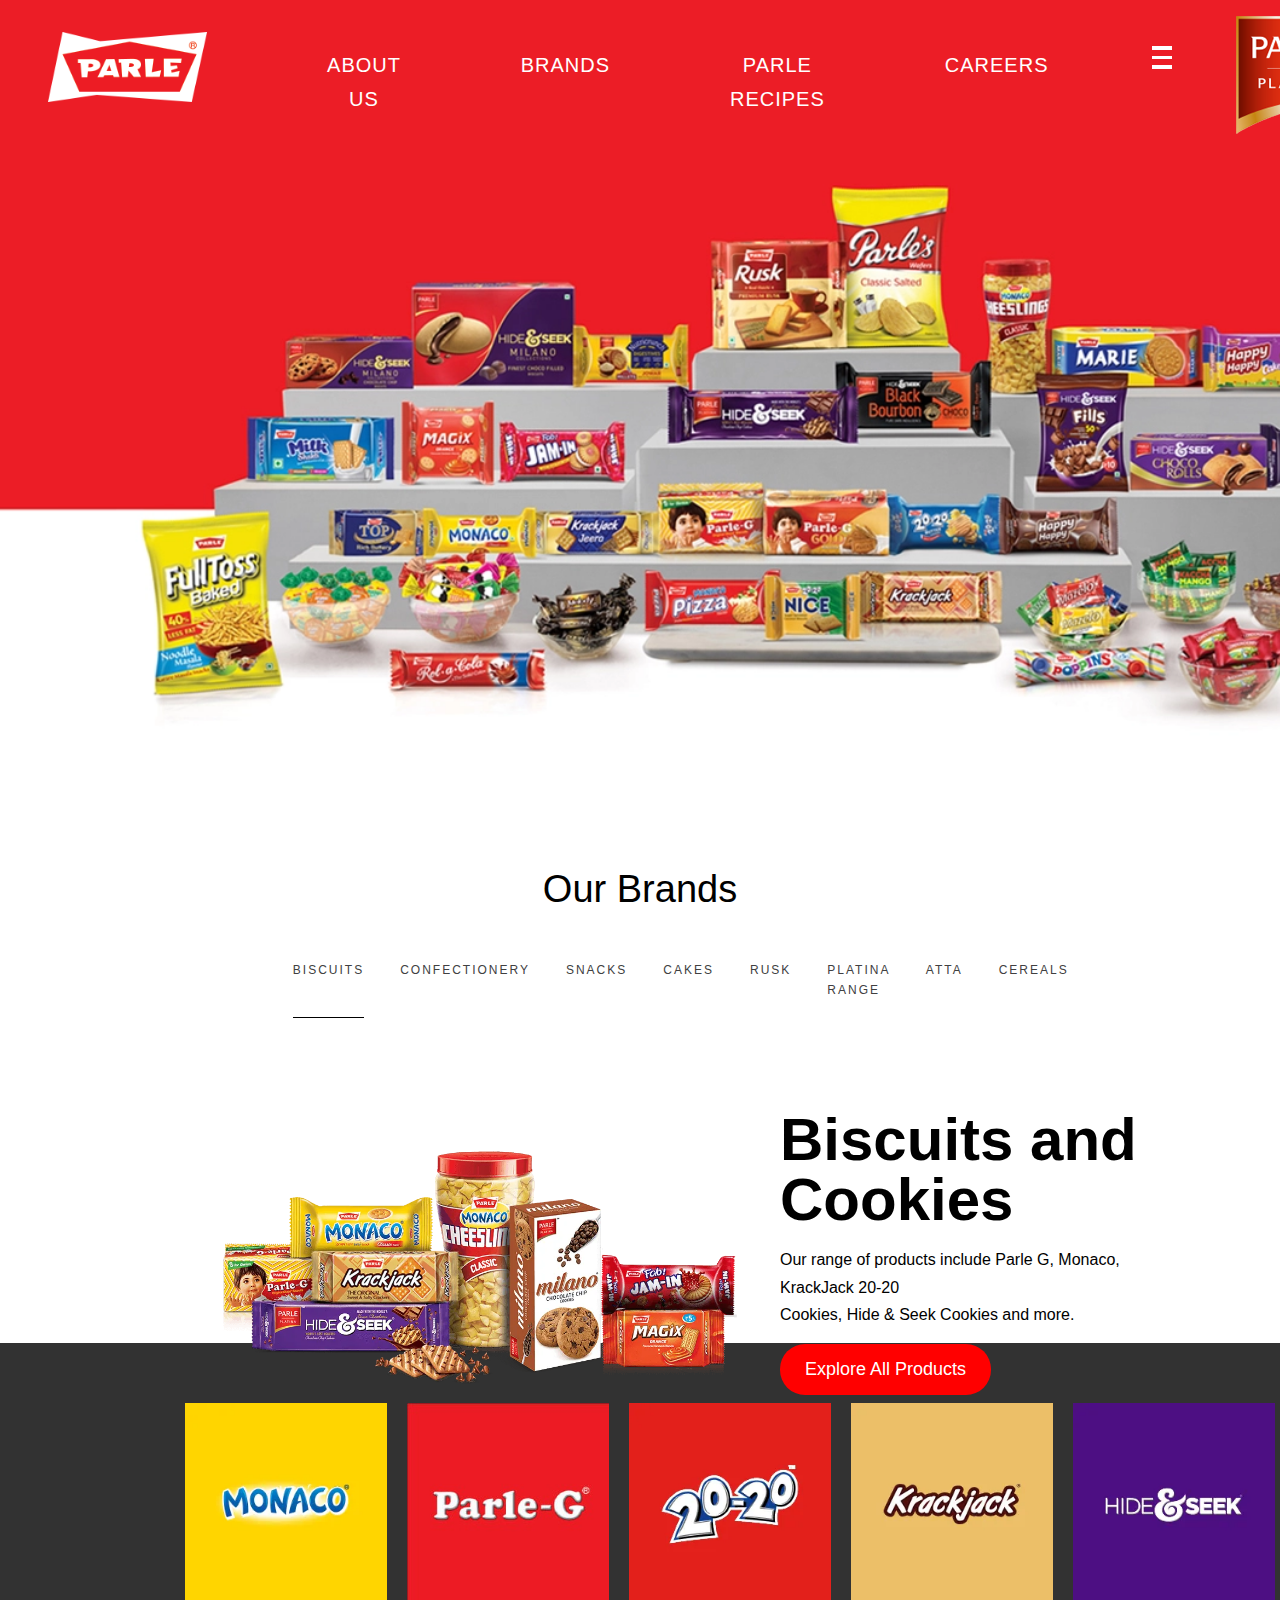
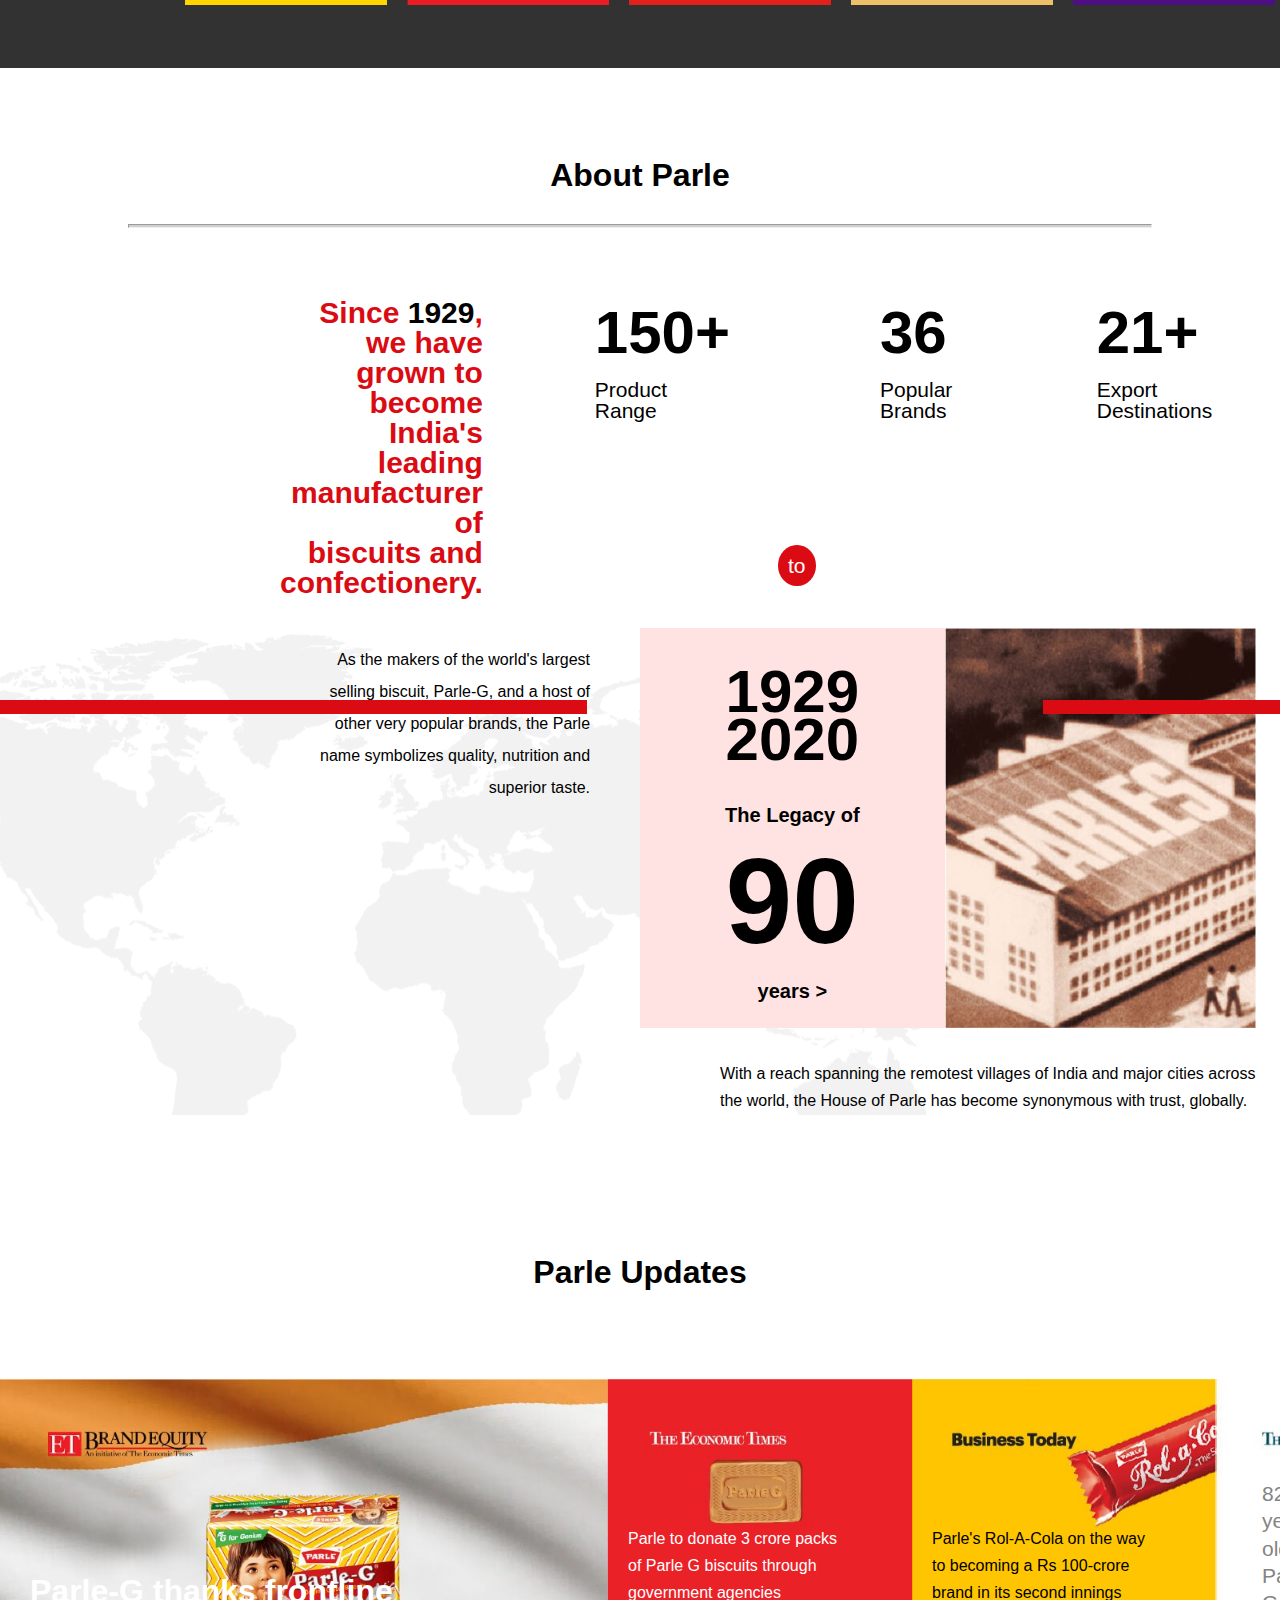
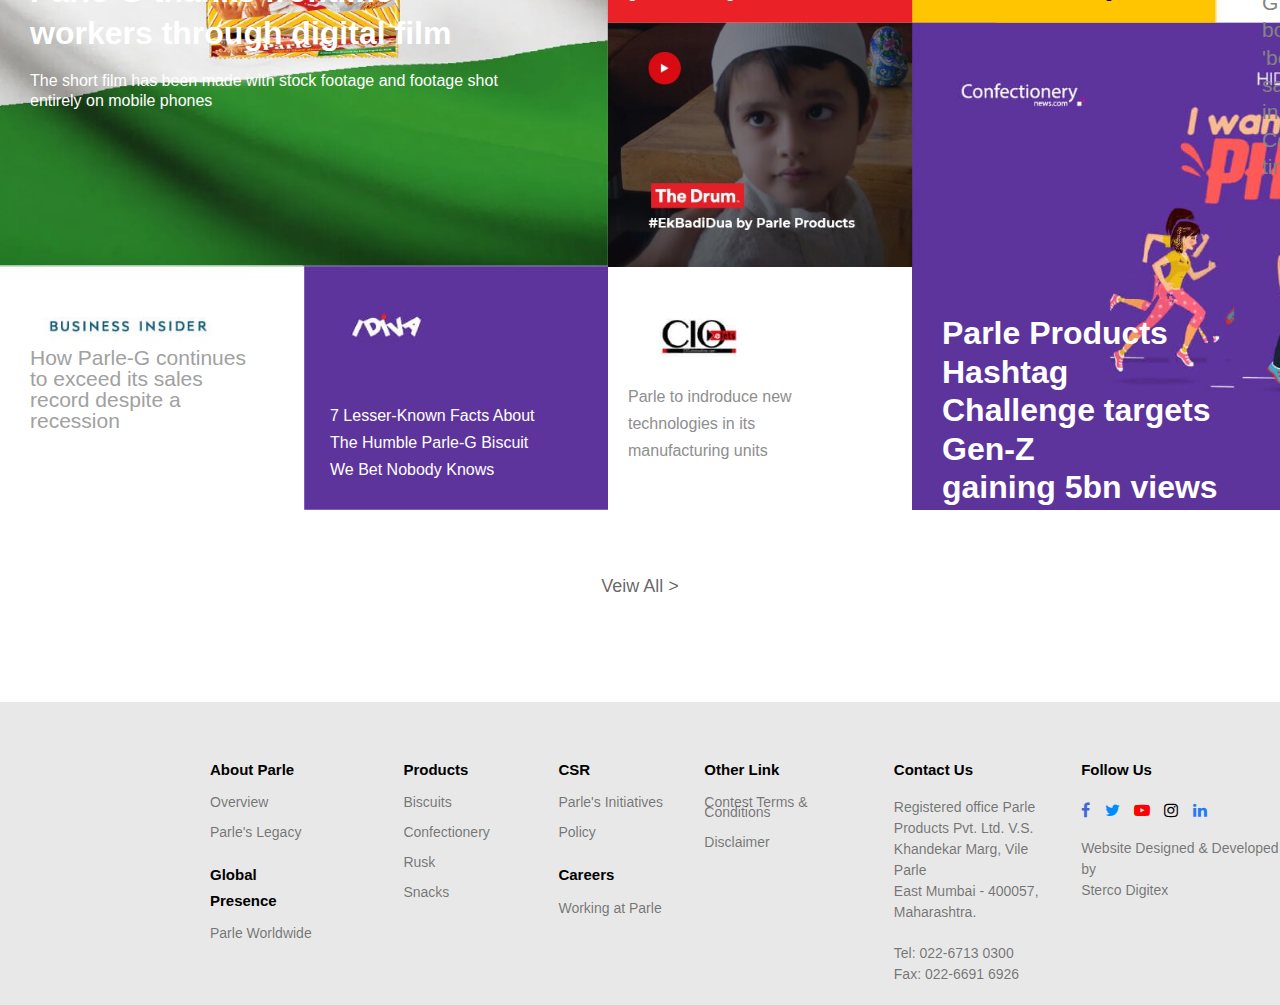
<file: index.html>
<html>
    <head>
        <title>
            welcome to parle product
        </title>
        <link href="style.css" type="text/css" rel="stylesheet">
        <link href="footer.css" type="text/css" rel="stylesheet">
        <link rel="shortcut icon" href="./image/slides/favicon.ico" type="image/x-icon" />
        <link rel="stylesheet" href="https://cdnjs.cloudflare.com/ajax/libs/font-awesome/4.7.0/css/font-awesome.min.css">
    </head>
    <body>
        <!-- main head -->
        <div class="header">
            <div id="main" class="main-menu">
                <img class="home-logo" src="image/home_logo.png" >
                <ul>
                    <li>about us</li>
                    <li>brands</li>
                    <li>parle recipes</li>
                    <li>careers</li>
                </ul>
                <div class="menu-bar">
                    <div class="bar"></div>
                    <div class="bar"></div>
                    <div class="bar"></div>
                </div>
                <img class="home-logo2" src="image/logo2.png">
            </div>
        </div>
        <!-- part 2 -->
        <div class="section-1">
            <p>Our Brands</p>
            <ul>
                <li style="border-bottom: 1px solid black"> BISCUITS</li>
                <li>CONFECTIONERY</li>
                <li>SNACKS</li>
                <li>CAKES</li>
                <li>RUSK</li>
                <li>PLATINA RANGE</li>
                <li>ATTA</li>
                <li>CEREALS</li>
            </ul>
        </div>
        
        <div class="section-2">
            <div class="s2-1">
                <img src="image/1CategoryImg_1CategoryImg_biscuits.webp" alt="">
            </div>
           
            <div class="s2-2">
                <p class="texts2">Biscuits and<br>Cookies</p>
                <p>Our range of products include Parle G, Monaco, KrackJack 20-20<br> Cookies, Hide & Seek Cookies and more.</p>
                <button>Explore All Products</button>
            </div>
        </div>
        <div class="bg-s2"></div>
        

        <div class="section-slide">
            <img src="image/slides/1prdtlogo_1prdtlogo_brand-04.webp" alt="">
            <img src="image/slides/2prdtlogo_2prdtlogo_logo_img1.webp" alt="">
            <img src="image/slides/3prdtlogo_3prdtlogo_brand-02.webp" alt="">
            <img src="image/slides/5prdtlogo_5prdtlogo_brand-03.webp" alt="">
            <img src="image/slides/7prdtlogo_7prdtlogo_brand-10.webp" alt="">
        </div>

        <div class="section-3">
            <h1>About Parle</h1>
            <hr>
        </div>
<!-- section 4 start-->
        <div class="section-4">
            
            <div class="s4-left">
                <div class="s4-left1">
                    <p>Since <span class="s4-num">1929</span>, we have<br>
                        grown to become<br>
                        India's leading<br>
                        manufacturer of<br>
                        biscuits and<br>
                        confectionery.</p>
                </div>
                <div class="s4-flexbox">
                    <div><h1>150+</h1><p>Product<br>Range</p></div>
                    <div><h1>36</h1><p>Popular<br>Brands</p></div>
                    <div><h1>21+</h1><p>Export<br>Destinations</p></div>
                </div>
            </div>
            <div class="section-4_2">
                <div class="s4-left2">
                
                    <div class="s4-lefttext">
                        <p>As the makers of the world's largest<br>
                            selling biscuit, Parle-G, and a host of<br>
                            other very popular brands, the Parle<br>
                            name symbolizes quality, nutrition and<br>
                            superior taste.</p>
                    </div>
                   
                     <div class="s4-flexbox1">
                        <div class="s4-date">
                            <h1>1929<br>
                                2020</h1>
                                <p>The Legacy of</p><br>
                                <span class="s4-text1">90</span><br>
                               <p>years ></p> 
                        

                        </div>
                        <div>
                            <img src="image/home_about.jpg" alt="">
                        </div>
                    </div>
                </div>
                <div class="s4-text3">
                    <p>With a reach spanning the remotest villages of India and major cities across<br>
                        the world, the House of Parle has become synonymous with trust, globally.</p>
                </div>
            </div>

        </div>
        <div class="red-line1"></div>
        <div class="red-line2"></div>
        <div class="red-text">to</div>

<!-- section 4 ends -->
        <div class="head-text"><h1>Parle Updates</h1></div>
        <div class="section-image">
            <div>
                <img class="img-large" src="image/2hm-2hm-img1.webp" alt="">
                <div class="text-over"><h1>Parle-G thanks frontline<br>workers through digital film</h1>
                    <p>The short film has been made with stock footage and footage shot<br>entirely on mobile phones</p>
                </div>
                <div class="flexbox">
                    <img src="image/29hm-29hm-news6.webp" alt="">
                    <p class="text-over4">How Parle-G continues<br>to exceed its sales<br> record despite a<br>recession</p>
                   
                    <img src="image/31hm-31hm-news5.webp" alt="">
                    <p class="text-over5">7 Lesser-Known Facts About<br>The Humble Parle-G Biscuit<br>We Bet Nobody Knows</p>
                </div>

            </div>
            <div class="block">
                <p class="text-over1">Parle to donate 3 crore packs<br>of Parle G biscuits through<br>government agencies</p>
                <img src="image/4hm-4hm-new3.webp" alt="">
                <img src="image/3hm-3hm-news8.webp" alt="">
                <p class="text-over6">Parle to indroduce new<br>technologies in its<br>manufacturing units</p>
                <img src="image/19hm-19hm-news4.webp" alt="">
            </div>
            <div>
                <div class="flexbox">
                    <img src="image/20hm-20hm-news2.webp" alt="">
                    <p class="text-over2">Parle's Rol-A-Cola on the way<br>to becoming a Rs 100-crore<br>brand in its second innings</p>
                    <img src="image/6hm-6hm-news7.webp" alt="">
                    <p class="text-over3">82-year-old Parle-G<br>books 'best sales' in<br>Covid times</p>
                </div>
                <h1 class="text-over7">Parle Products Hashtag<br>Challenge targets Gen-Z<br>gaining 5bn views with its<br>GIF videos</h1>
                <img class="img-large" src="image/30hm-30hm-news3.webp" alt="">
                
            </div>   
        </div>
        <div class="veiwall"><p>Veiw All ></p></div>
<!-- section 4 ends -->
<!-- 
    footer starts
 -->
        <footer>
            <div>
                <h5>About Parle</h5>
                <p>Overview</p>
                   <p> Parle's Legacy</p>
                <h5>Global Presence</h5>
                <p>Parle Worldwide</p>
            </div>
            <div>
                <h5>Products</h5>
                    <p>Biscuits</p>
                    <p> Confectionery</p>
                    <p>Rusk</p> 
                    <p>Snacks</p>

            </div>
            <div>
                <h5>CSR</h5>
                    <p>Parle's Initiatives</p>
                    <p>Policy</p> 
                <h5>Careers</h5>
                    <p>Working at Parle</p>

            </div>
            <div>
                <h5>Other Link</h5>
                <p>Contest Terms & Conditions</p>
                   <p> Disclaimer</p>

            </div>
            <div class="contact">
                <h5>Contact Us</h5>
                <p>Registered office Parle<br>
                    Products Pvt. Ltd. V.S.<br>
                    Khandekar Marg, Vile Parle<br>
                    East Mumbai - 400057,<br>
                    Maharashtra.</p>
                    <p>Tel: 022-6713 0300<br>
                        Fax: 022-6691 6926</p>

            </div>
            <div class="contact">
                <h5>Follow Us</h5>
                <i class="fa fa-facebook" style="color:rgb(65, 102, 213);"></i>
                <i class="fa fa-twitter" style="color:rgb(0, 140, 255);"></i>
                <i class="fa fa-youtube-play" style="color:red;"></i>
                <i class="fa fa-instagram" style="color:rgb(0, 0, 0);"></i>
                <i class="fa fa-linkedin" style="color:rgb(33, 124, 243);"></i>
                <p>Website Designed & Developed by<br>Sterco Digitex</p>

            </div>  
        </footer>


</html>
</file>
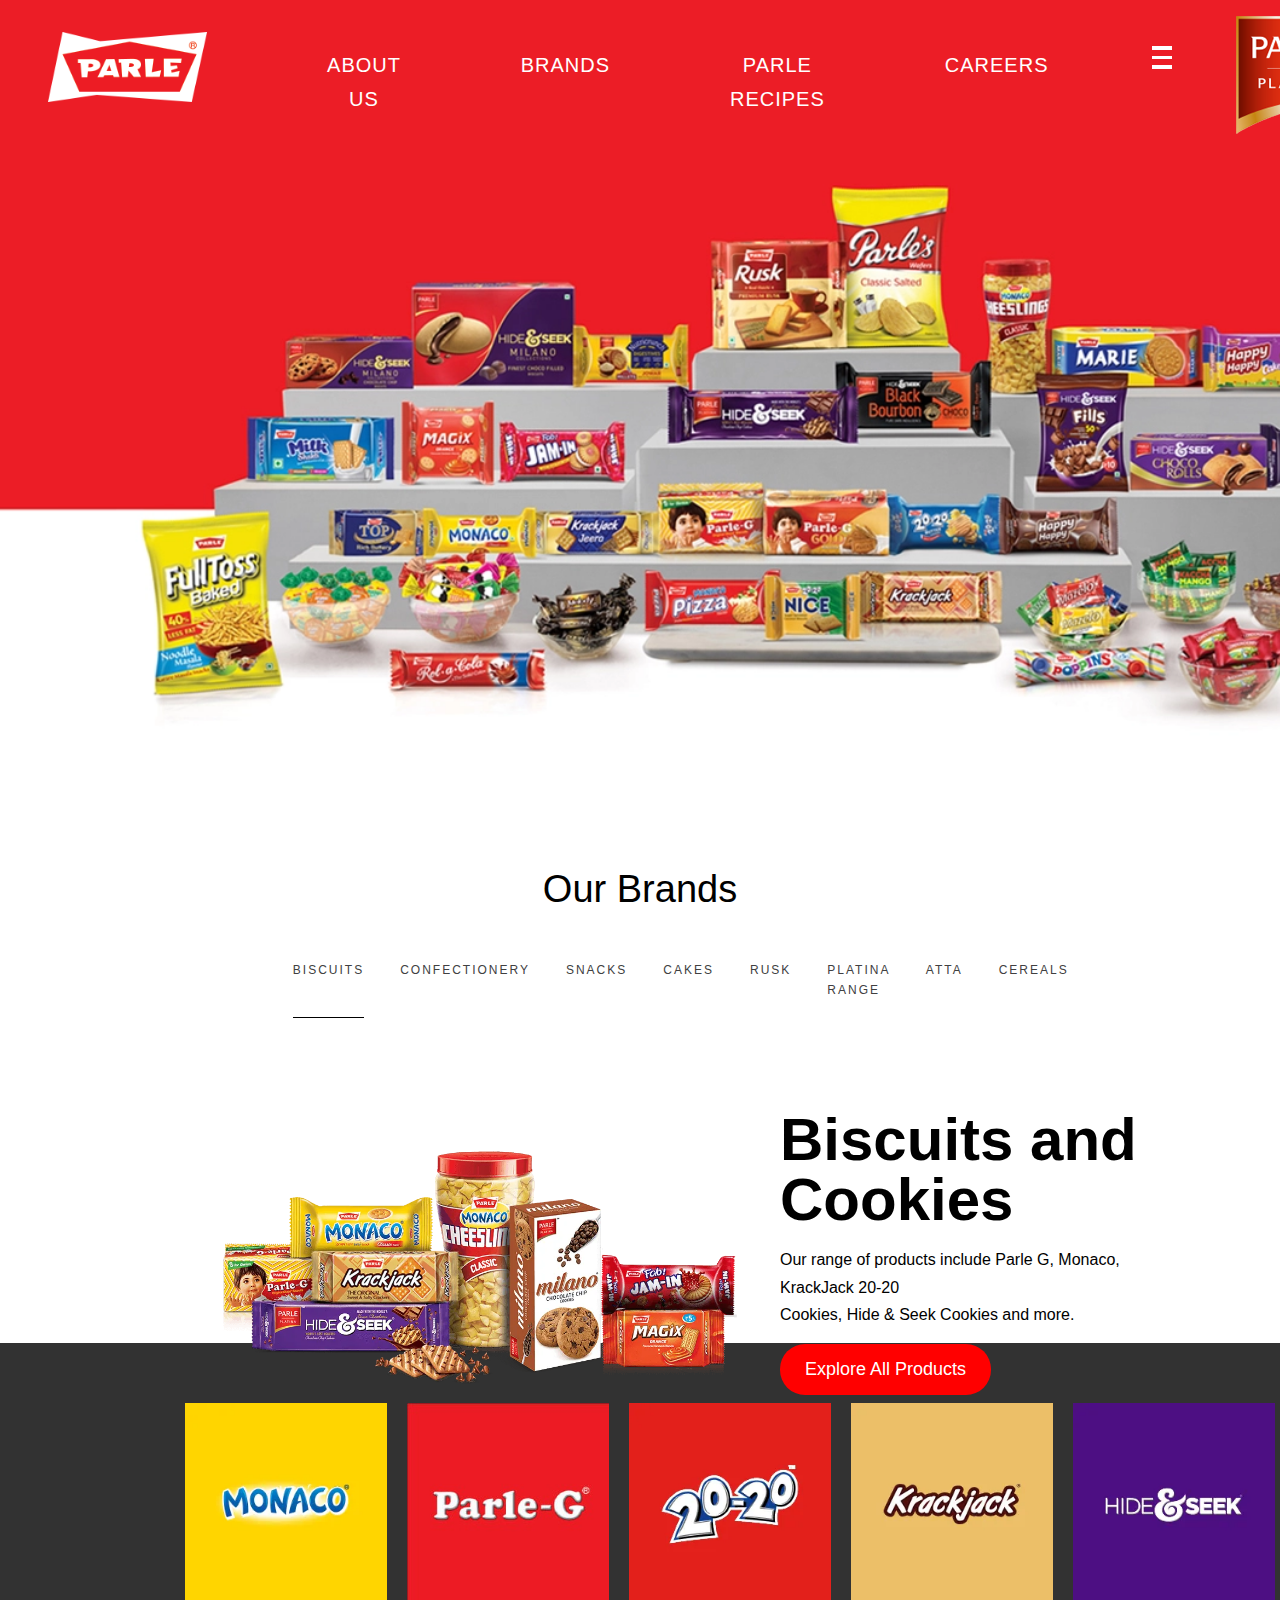
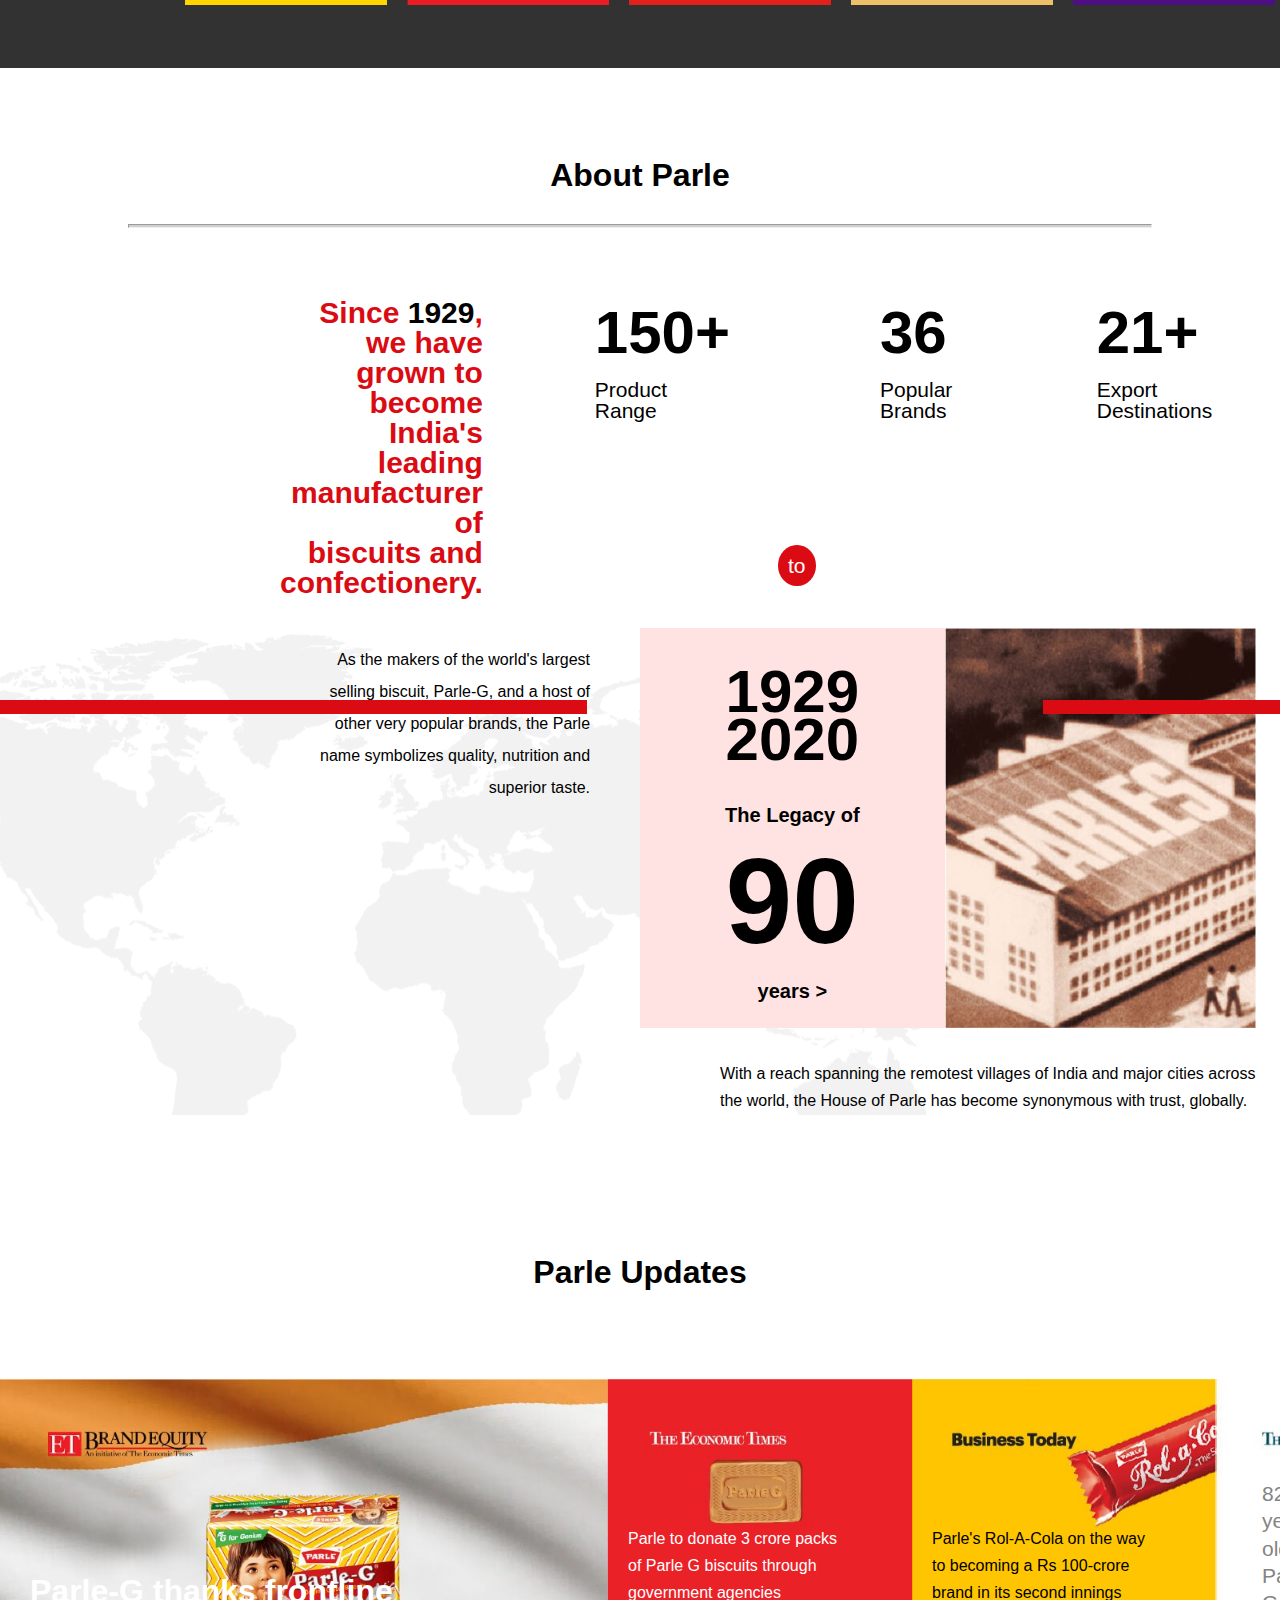
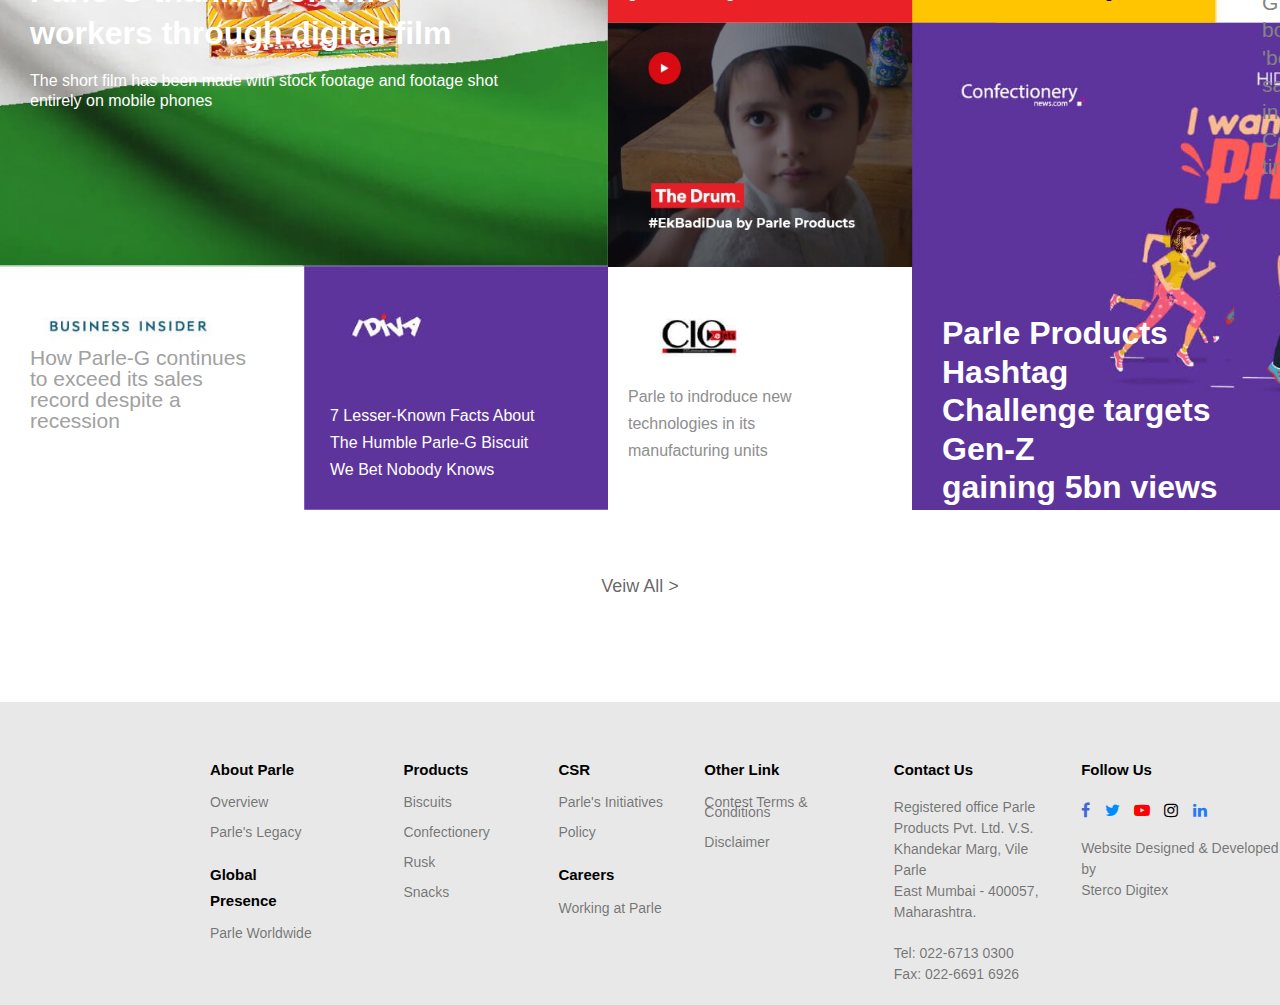
<file: home.html>
<html>
    <head>
        <title>
            welcome to parle product
        </title>
        <link href="style.css" type="text/css" rel="stylesheet">
        <link href="footer.css" type="text/css" rel="stylesheet">
        <link rel="stylesheet" href="https://cdnjs.cloudflare.com/ajax/libs/font-awesome/4.7.0/css/font-awesome.min.css">
    </head>
    <body>
        <!-- main head -->
        <div class="header">
            <div id="main" class="main-menu">
                <img class="home-logo" src="image/home_logo.png" >
                <ul>
                    <li>about us</li>
                    <li>brands</li>
                    <li>parle recipes</li>
                    <li>careers</li>
                </ul>
                <div class="menu-bar">
                    <div class="bar"></div>
                    <div class="bar"></div>
                    <div class="bar"></div>
                </div>
                <img class="home-logo2" src="image/logo2.png">
            </div>
        </div>
        <!-- part 2 -->
        <div class="section-1">
            <p>Our Brands</p>
            <ul>
                <li style="border-bottom: 1px solid black"> BISCUITS</li>
                <li>CONFECTIONERY</li>
                <li>SNACKS</li>
                <li>CAKES</li>
                <li>RUSK</li>
                <li>PLATINA RANGE</li>
                <li>ATTA</li>
                <li>CEREALS</li>
            </ul>
        </div>
        
        <div class="section-2">
            <div class="s2-1">
                <img src="image/1CategoryImg_1CategoryImg_biscuits.webp" alt="">
            </div>
           
            <div class="s2-2">
                <p class="texts2">Biscuits and<br>Cookies</p>
                <p>Our range of products include Parle G, Monaco, KrackJack 20-20<br> Cookies, Hide & Seek Cookies and more.</p>
                <button>Explore All Products</button>
            </div>
        </div>
        <div class="bg-s2"></div>
        

        <div class="section-slide">
            <img src="image/slides/1prdtlogo_1prdtlogo_brand-04.webp" alt="">
            <img src="image/slides/2prdtlogo_2prdtlogo_logo_img1.webp" alt="">
            <img src="image/slides/3prdtlogo_3prdtlogo_brand-02.webp" alt="">
            <img src="image/slides/5prdtlogo_5prdtlogo_brand-03.webp" alt="">
            <img src="image/slides/7prdtlogo_7prdtlogo_brand-10.webp" alt="">
        </div>

        <div class="section-3">
            <h1>About Parle</h1>
            <hr>
        </div>
<!-- section 4 start-->
        <div class="section-4">
            
            <div class="s4-left">
                <div class="s4-left1">
                    <p>Since <span class="s4-num">1929</span>, we have<br>
                        grown to become<br>
                        India's leading<br>
                        manufacturer of<br>
                        biscuits and<br>
                        confectionery.</p>
                </div>
                <div class="s4-flexbox">
                    <div><h1>150+</h1><p>Product<br>Range</p></div>
                    <div><h1>36</h1><p>Popular<br>Brands</p></div>
                    <div><h1>21+</h1><p>Export<br>Destinations</p></div>
                </div>
            </div>
            <div class="section-4_2">
                <div class="s4-left2">
                
                    <div class="s4-lefttext">
                        <p>As the makers of the world's largest<br>
                            selling biscuit, Parle-G, and a host of<br>
                            other very popular brands, the Parle<br>
                            name symbolizes quality, nutrition and<br>
                            superior taste.</p>
                    </div>
                   
                     <div class="s4-flexbox1">
                        <div class="s4-date">
                            <h1>1929<br>
                                2020</h1>
                                <p>The Legacy of</p><br>
                                <span class="s4-text1">90</span><br>
                               <p>years ></p> 
                        

                        </div>
                        <div>
                            <img src="image/home_about.jpg" alt="">
                        </div>
                    </div>
                </div>
                <div class="s4-text3">
                    <p>With a reach spanning the remotest villages of India and major cities across<br>
                        the world, the House of Parle has become synonymous with trust, globally.</p>
                </div>
            </div>

        </div>
        <div class="red-line1"></div>
        <div class="red-line2"></div>
        <div class="red-text">to</div>

<!-- section 4 ends -->
        <div class="head-text"><h1>Parle Updates</h1></div>
        <div class="section-image">
            <div>
                <img class="img-large" src="image/2hm-2hm-img1.webp" alt="">
                <div class="text-over"><h1>Parle-G thanks frontline<br>workers through digital film</h1>
                    <p>The short film has been made with stock footage and footage shot<br>entirely on mobile phones</p>
                </div>
                <div class="flexbox">
                    <img src="image/29hm-29hm-news6.webp" alt="">
                    <p class="text-over4">How Parle-G continues<br>to exceed its sales<br> record despite a<br>recession</p>
                   
                    <img src="image/31hm-31hm-news5.webp" alt="">
                    <p class="text-over5">7 Lesser-Known Facts About<br>The Humble Parle-G Biscuit<br>We Bet Nobody Knows</p>
                </div>

            </div>
            <div class="block">
                <p class="text-over1">Parle to donate 3 crore packs<br>of Parle G biscuits through<br>government agencies</p>
                <img src="image/4hm-4hm-new3.webp" alt="">
                <img src="image/3hm-3hm-news8.webp" alt="">
                <p class="text-over6">Parle to indroduce new<br>technologies in its<br>manufacturing units</p>
                <img src="image/19hm-19hm-news4.webp" alt="">
            </div>
            <div>
                <div class="flexbox">
                    <img src="image/20hm-20hm-news2.webp" alt="">
                    <p class="text-over2">Parle's Rol-A-Cola on the way<br>to becoming a Rs 100-crore<br>brand in its second innings</p>
                    <img src="image/6hm-6hm-news7.webp" alt="">
                    <p class="text-over3">82-year-old Parle-G<br>books 'best sales' in<br>Covid times</p>
                </div>
                <h1 class="text-over7">Parle Products Hashtag<br>Challenge targets Gen-Z<br>gaining 5bn views with its<br>GIF videos</h1>
                <img class="img-large" src="image/30hm-30hm-news3.webp" alt="">
                
            </div>   
        </div>
        <div class="veiwall"><p>Veiw All ></p></div>
<!-- section 4 ends -->
<!-- 
    footer starts
 -->
        <footer>
            <div>
                <h5>About Parle</h5>
                <p>Overview</p>
                   <p> Parle's Legacy</p>
                <h5>Global Presence</h5>
                <p>Parle Worldwide</p>
            </div>
            <div>
                <h5>Products</h5>
                    <p>Biscuits</p>
                    <p> Confectionery</p>
                    <p>Rusk</p> 
                    <p>Snacks</p>

            </div>
            <div>
                <h5>CSR</h5>
                    <p>Parle's Initiatives</p>
                    <p>Policy</p> 
                <h5>Careers</h5>
                    <p>Working at Parle</p>

            </div>
            <div>
                <h5>Other Link</h5>
                <p>Contest Terms & Conditions</p>
                   <p> Disclaimer</p>

            </div>
            <div class="contact">
                <h5>Contact Us</h5>
                <p>Registered office Parle<br>
                    Products Pvt. Ltd. V.S.<br>
                    Khandekar Marg, Vile Parle<br>
                    East Mumbai - 400057,<br>
                    Maharashtra.</p>
                    <p>Tel: 022-6713 0300<br>
                        Fax: 022-6691 6926</p>

            </div>
            <div class="contact">
                <h5>Follow Us</h5>
                <i class="fa fa-facebook" style="color:rgb(65, 102, 213);"></i>
                <i class="fa fa-twitter" style="color:rgb(0, 140, 255);"></i>
                <i class="fa fa-youtube-play" style="color:red;"></i>
                <i class="fa fa-instagram" style="color:rgb(0, 0, 0);"></i>
                <i class="fa fa-linkedin" style="color:rgb(33, 124, 243);"></i>
                <p>Website Designed & Developed by<br>Sterco Digitex</p>

            </div>  
        </footer>


</html>
</file>
<file: style.css>
body{
    margin:0;
    font-size: 16px;
    line-height: 1.7;
    font-family:sans-serif;
}
.flexbox{
    display: flex;
}
.block img{
    display:block;
}
.header{
    background-image: url(image/4hbanner_banner-parleproducts.webp);
    background-repeat: no-repeat;
    background-size: cover;
    padding-bottom:40em;
    padding-top: 1em;
    
}

.main-menu{
    display: flex;
    margin: 0;
    /* position: fixed; */
}

.main-menu ul{
    list-style: none;
    display: flex;
    margin-top:2em;
}
.main-menu ul li{
    text-align: center;
    padding-left: 4em;
    padding-right: 2em;
   
    text-transform: uppercase;
    color:white;
    font-size: 20px;
    letter-spacing: 1px;
    font-family: sans-serif;
    
}
.main-menu .menu-bar{
    padding-left: 4em;
    margin-top: 1.5em;
}
.main-menu .bar{
    width: 20px;
    height: 3.5px;
    background-color: rgb(255, 255, 255);
    margin: 6px 0;
}
.main-menu .home-logo{
    height:70px;
    width:170px;
    padding-left: 3em;
    margin-top:1em;
}
.main-menu .home-logo2{
    
    padding-left: 4em;
}
.section-1 p{
    font-size: 38px;
    text-align: center;
    font-weight: 500;
    color: #000000;
    padding-bottom: -5px;
    padding-top: 45px;

}
.section-1{
   
    margin-right: auto;
    margin-left: auto;
    width:70%;
    margin-bottom: 0;
 
} 
.section-1 ul{
    display: flex;
    margin-right: auto;
    margin-left: auto;
    width:90%;
    margin-bottom: 100px;
}

.section-1{
    li{
        list-style: none;
        font-size: 12px;
        font-weight: 500;
        text-transform: uppercase;
        letter-spacing: 2px;
        color: #404041;
       
        padding-bottom: 1.5em;
        margin-left: 3em;
        margin-bottom: 1em;
    }
    li:hover{
        border-bottom: 1px solid black;

    }
   
}
/* 2 Section start */
.section-2{
    display: flex;
    margin-top: -30px;
}
.section-2 img{
   width:540px;
    height: 270px;
    margin-bottom: -10px;
}

.section-2 button{
    color: white;
    border-radius: 25px;
    padding: 15px;
    padding-left: 25px;
    padding-right: 25px;
    font-size: 18px;
    background-color: red;
    border: 0;
}
.section-2 button:hover{
    background-color: rgb(30, 28, 28);
}
.s2-1{
    padding-left: 13em;
    padding-top: 3em;
    position: relative;
}
.s2-2{
    padding-right: 7em;
    padding-left: 2em;
    position:relative;
    margin-top: 10px;
}
.s2-2 .texts2{
    font-size: 60px;
    font-weight:700;
    line-height: 1;
    font-family: sans-serif;
    margin:0;
}
.bg-s2{
    background-color: rgb(50, 50, 50) ;
    padding: 30px;
    padding-bottom: 295px;
    margin-top: -65px;
 
  
}
/* 2 section Ends */

/* Slide area starts */
.section-slide{
    display:flex;
    width:80%;
    margin-left: 13.7%;
    margin-top: -275px;
    position:absolute ;
}
.section-slide img{
    padding: 10px;
    width: 202px;
    height: 202px;

}
.section-slide img:hover{
    width: 220px;
    height: 220px;
    transition: 2s;
    padding: auto;
   
  
}
/* slide area end */
/* section 3 start */
.section-3{
    margin-top: 80px;
    margin-left: auto;
    margin-right: auto;
    width: 80%;
    text-align: center;
    font-family: sans-serif;
    font-weight: 400;
    margin-bottom: 20px;
    padding-bottom: 20px;
}
.section-3 hr{
    padding: 1px;
    margin: auto;
   
   background-color: rgb(208, 208, 208);
}

/* Section 3 ends */
/* section 4 starts */
.head-text h1{
    text-align: center;
    margin-top: 130px;
    margin-bottom: 80px;
}   
.section-4{
    width:100%;
  
}
.section-4_2{
    background-image: url(image/home_map.png);
    background-repeat: no-repeat;
    padding-left: 15em;
    
}
.s4-left{
    text-align: right;
    display: flex;
    padding-left: 10em;
}
.s4-flexbox{
    display: flex;
    padding-left: 7em;
    line-height: 10px;
    padding-top: 20px;
    
    
    h1{
        font-size: 60px;
        font-weight:700;
        font-style: normal;
        padding-right: 2.5em;
        
    }
    p{
        
        text-align: justify;
        line-height: 1;
        font-size: 21px;
        
    }
}
.s4-lefttext{
    text-align: right;
    line-height: 2;
    padding-left: 80px;
}
.s4-flexbox1{
    display: flex;
    img{
        width: 311px;
        height:400px;
    }
}
.s4-left1{
    color:#da0b13;
    line-height: 1;
    font-size: 30px;
    padding-left: 120px;
    font-weight: 600;
    text-indent: 20px;
   

   h1{
    font-weight: 600;
   } 
   .s4-num{
    color: black;
    
   }
}
.s4-left2{
    display: flex;
}
.s4-date{
    background-color: #ffe3e3;
    padding-left: 85px;
    padding-right:85px;
    margin-left: 50px;
    text-align: center;
    line-height: 1;
    h1{
        font-weight: 700;
        line-height: 0.8;
        font-size: 60px;
        text-align: center;

    }
    p{
       font-weight: 600;
       font-size: 20px;
       margin-bottom: 0;
    }
}


.s4-text1{
    font-size: 120px;
    font-weight: 700;
}
.s4-text3{
    padding-left:30em;
    padding-top: 1em;
}

.red-line1{
    background-color: #da0b13;
    padding: 7px;
    position: absolute;
    top:2300px;
    padding-right: 580px;
   
}
.red-line2{
    background-color: #da0b13;
    padding: 7px;
    position: absolute;
    top:2300px;
    right:0;
    padding-left: 230px;
   
}
.red-text{
    color: white;
    font-size: 21px;
    background-color:#da0b13;
    padding-left: 10px;
    padding-right: 10px;
    padding-top: 2.5px;
    padding-bottom:2.5px;

    position: absolute;
    border-radius: 50%;
    left:778px;
    top:2145px;
   
}

/* section 4 ends */
</file>
<file: footer.css>
.section-image{
    display: flex;
  
}
.section-image img{
    width:304px;

    height:244px;
   
}

.section-image .img-large{
    width:608px;
    height: 487;

}
.veiwall{
    text-align: center;
    color: rgba(0, 0, 0, 0.621);
    margin-top: 60px;
    margin-bottom: 100px;
    font-size: 18px;

}
.veiwall:hover{
    color:rgba(255, 0, 0, 0.69)
}
/* text */
.text-over{
    position:absolute;
    color:rgb(255, 255, 255);
    top: 3150px;
    line-height: 1.3;
    padding-left: 30px;
    h1{
        margin-bottom: 0;
    }
}
.text-over1{
    position: absolute;
    color: white;
    padding-left: 20px;
    padding-top:130px;
}
.text-over2{
    position: absolute;
    padding-left: 20px;
    padding-top:130px;
}
.text-over3{
    position: absolute;
    padding-left: 350px;
    padding-top:80px;
    font-size: 21;
    color: rgb(132, 132, 132);
    line-height: 1.3;
}
.text-over4{
    position: absolute;
    padding-top: 30px;
    padding-top: 60px;
    padding-left: 30px;
    font-size: 21px;
    color: rgb(161, 161, 161);
    font-weight:lighter;
    line-height: 1;
}

.text-over5{
    position: absolute;
    padding-left: 330px;
    color: white;
    padding-top: 120px;
}
.text-over6{
    position: absolute;
    padding-left: 20px;
    padding-top: 100px;
    color: rgb(142, 142, 142);
}
.text-over7{
    position:absolute;
    color:white;
    padding-top: 270px;
    padding-left: 30px;
    line-height: 1.2;
}




footer{
    display: flex;
    background-color: rgb(232, 232, 232);
    padding-left: 180px;

    div{
        padding-left: 30px;
        padding-top: 30px;
    }
    h5{
        font-size: 15px;
        margin-bottom: 15px;
        padding-right: 60px;
    }
    p{
        font-size: 14px;
        margin-bottom: 20px;
        line-height: 10px;
        color: rgba(0, 0, 0, 0.518);
    }
    p:hover{
        color:rgba(255, 0, 0, 0.533);
    }
   
}
.contact p{
    line-height: 1.5;
    color:rgba(0, 0, 0, 0.518);
}
.contact i{
    padding-right: 10px;
}
</file>
